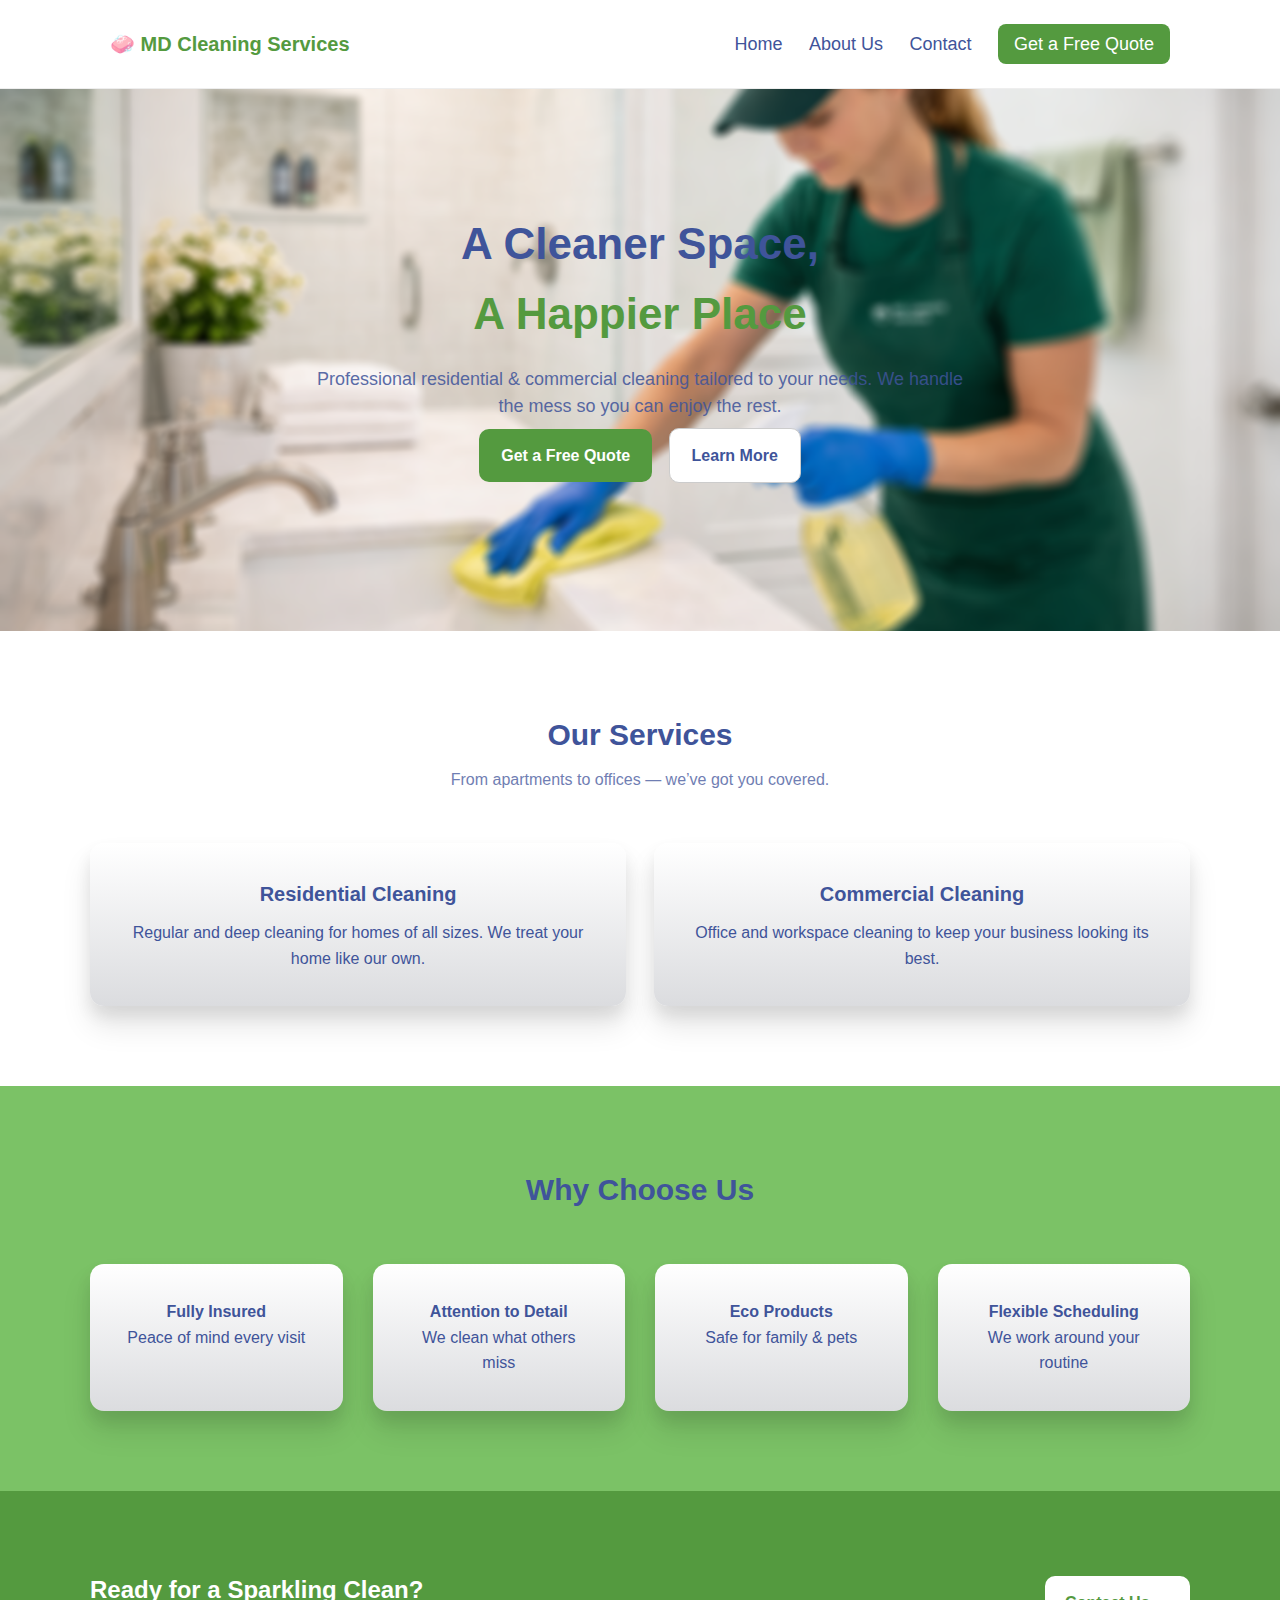
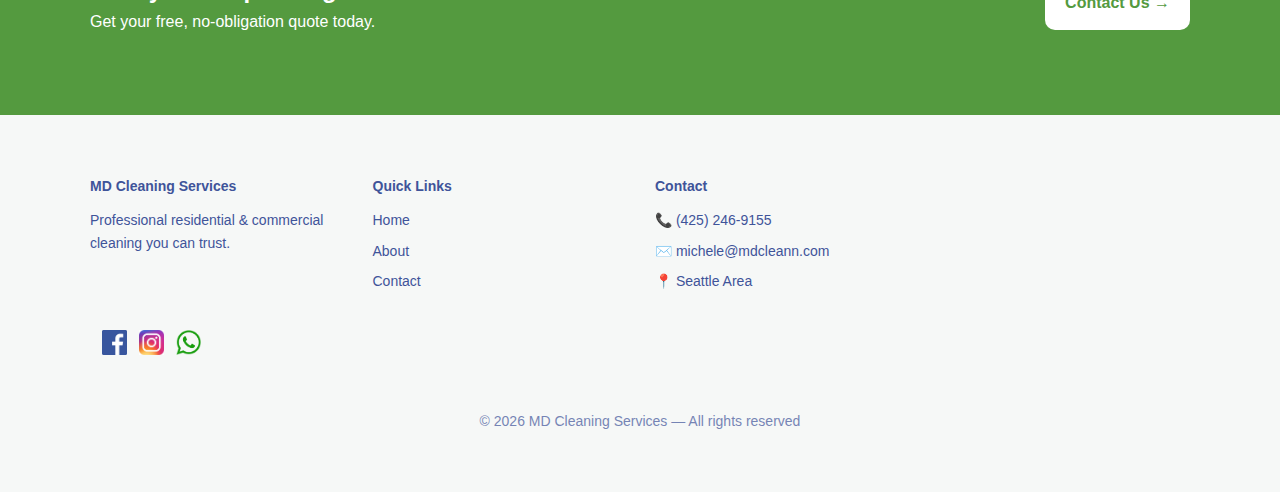
<file: index.html>
<!DOCTYPE html>
<html lang="en">
<head>
    <link rel="stylesheet" href="https://cdnjs.cloudflare.com/ajax/libs/font-awesome/6.5.0/css/all.min.css">
    <meta name="viewport" content="width=device-width, initial-scale=1.0">
<title>MD Cleaning Services</title>
<link rel="stylesheet" href="style.css">
</head>
<body>

<header>
    <div class="header-wrap">
        <div class="logo" >🧼 MD Cleaning Services</div>
        <nav>
            <a href="index.html">Home</a>
            <a href="about.html">About Us</a>
            <a href="contact.html">Contact</a>
            <a class="btn-quote" href="contact.html">Get a Free Quote</a>
        </nav>
    </div>
</header>

<section class="hero">
    <h1>A Cleaner Space,<br><span>A Happier Place</span></h1>

    <p>
        Professional residential & commercial cleaning tailored to your needs.
        We handle the mess so you can enjoy the rest.
    </p>

    <a class="btn btn-primary" href="contact.html">Get a Free Quote</a>
    <a class="btn btn-light" href="about.html">Learn More</a>
</section>

<section class="section">
<div class="container">

    <div class="section-title">
        <h2>Our Services</h2>
        <p>From apartments to offices — we’ve got you covered.</p>
    </div>

    <div class="cards">

        <div class="card">
            <h3>Residential Cleaning</h3>
            <p>
                Regular and deep cleaning for homes of all sizes.
                We treat your home like our own.
            </p>
        </div>

        <div class="card">
            <h3>Commercial Cleaning</h3>
            <p>
                Office and workspace cleaning to keep your business
                looking its best.
            </p>
        </div>

    </div>

</div>
</section>

<section class="section features">
<div class="container">

    <div class="section-title">
        <h2>Why Choose Us</h2>
    </div>

    <div class="feature-grid">

        <div class="card">
            <h4>Fully Insured</h4>
            <p>Peace of mind every visit</p>
        </div>

        <div class="card">
            <h4>Attention to Detail</h4>
            <p>We clean what others miss</p>
        </div>

        <div class="card">
            <h4>Eco Products</h4>
            <p>Safe for family & pets</p>
        </div>

        <div class="card">
            <h4>Flexible Scheduling</h4>
            <p>We work around your routine</p>
        </div>

    </div>

</div>
</section>

<section class="section cta">
<div class="container cta-wrap">

    <div>
        <h2>Ready for a Sparkling Clean?</h2>
        <p>Get your free, no-obligation quote today.</p>
    </div>

    <a href="contact.html">Contact Us →</a>

</div>
</section>

<footer>
<div class="container footer-grid">

    <div>
        <h4>MD Cleaning Services</h4>
        <p>Professional residential & commercial cleaning you can trust.</p>
    </div>

    <div>
        <h4>Quick Links</h4>
        <a href="index.html">Home</a>
        <a href="about.html">About</a>
        <a href="contact.html">Contact</a>
    </div>

    <div>
        <h4>Contact</h4>
        <a href="sms:+14252469155">📞 (425) 246-9155</p>
        <a href="mailto:michele@mdcleann.com">✉️ michele@mdcleann.com</p>
        <a href="">📍 Seattle Area</p>
    </div>

    <div class="social-img">

        <a href="https://www.facebook.com/profile.php?id=61588384644445" class="social instagram">
            <img src="img/facebook.png" alt="">
        </a>
        
        <a href="https://www.instagram.com/mdcleaningservicesseattle/" class="social instagram">
            <img src="img/insta.jpg" alt="">
        </a>
        <a href="https://wa.me/14252469155?text=Hi%20I%20want%20a%20cleaning%20quote" target="_blank" class="social whatsapp">
            <img src="img/wpp.png" alt="">
        </a>
    </div>

</div>

<div class="copy">
© 2026 MD Cleaning Services — All rights reserved
</div>
</footer>

</body>
</html>
</file>
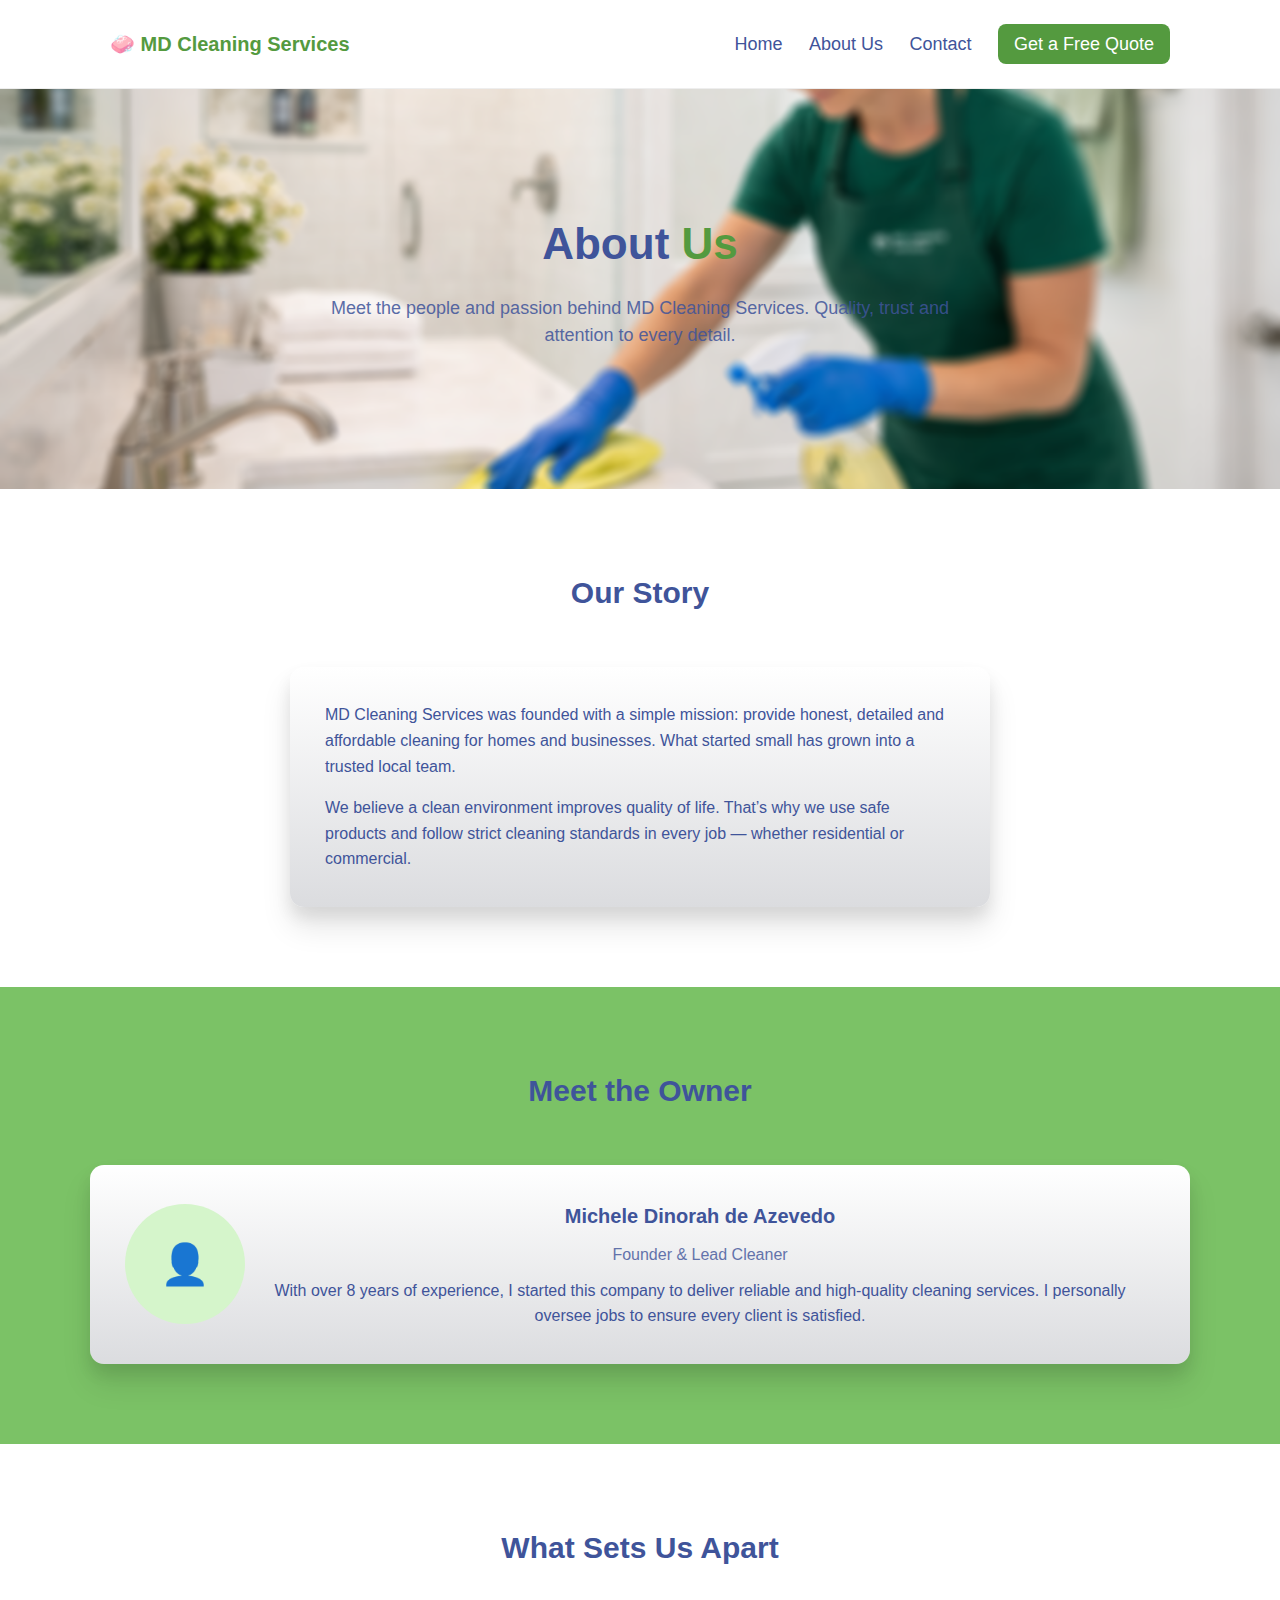
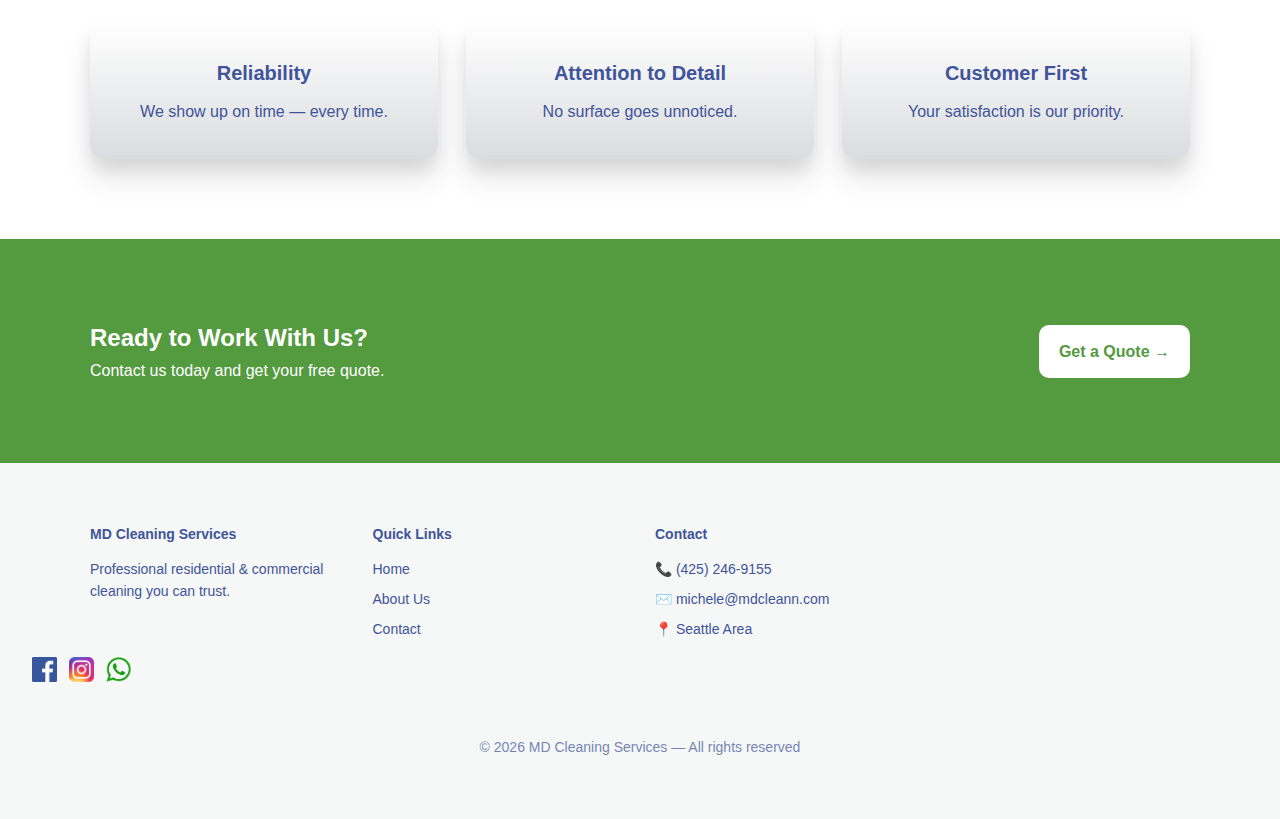
<file: about.html>
<!DOCTYPE html>
<html lang="en">
<head>
    <link rel="stylesheet" href="https://cdnjs.cloudflare.com/ajax/libs/font-awesome/6.5.0/css/all.min.css">
    <meta name="viewport" content="width=device-width, initial-scale=1.0">
<meta charset="UTF-8">
<title>About Us — MD Cleaning Services</title>
<link rel="stylesheet" href="style.css">
</head>
<body>

<header>
    <div class="header-wrap">
        <div class="logo">🧼 MD Cleaning Services</div>
        <nav>
            <a href="index.html">Home</a>
            <a href="about.html">About Us</a>
            <a href="contact.html">Contact</a>
            <a class="btn-quote" href="contact.html">Get a Free Quote</a>
        </nav>
    </div>
</header>

<!-- HERO ABOUT -->
<section class="hero">
    <h1>About <span>Us</span></h1>
    <p>
        Meet the people and passion behind MD Cleaning Services.
        Quality, trust and attention to every detail.
    </p>
</section>

<!-- STORY -->
<section class="section">
<div class="container">

    <div class="section-title">
        <h2>Our Story</h2>
    </div>

    <div class="card" style="max-width:700px; margin:auto; text-align:left;">
        <p style="margin-bottom:16px;">
            MD Cleaning Services was founded with a simple mission:
            provide honest, detailed and affordable cleaning for homes and businesses.
            What started small has grown into a trusted local team.
        </p>

        <p>
            We believe a clean environment improves quality of life.
            That’s why we use safe products and follow strict cleaning standards
            in every job — whether residential or commercial.
        </p>
    </div>

</div>
</section>

<!-- OWNER -->
<section class="section features">
<div class="container">

    <div class="section-title">
        <h2>Meet the Owner</h2>
    </div>

    <div class="card" style="display:flex; gap:px; align-items:center; flex-wrap:wrap;">

        <div style="
            width:120px;
            height:120px;
            border-radius:60px;
            background: var(--green-pastel);
            display:flex;
            align-items:center;
            justify-content:center;
            font-size:40px;">
            👤
        </div>

        <div style="flex:1; min-width:260px;">
            <h3>Michele Dinorah de Azevedo</h3>
            <p style="opacity:.8; margin-bottom:10px;">
                Founder & Lead Cleaner
            </p>

            <p>
                With over 8 years of experience, I started this company
                to deliver reliable and high-quality cleaning services.
                I personally oversee jobs to ensure every client is satisfied.
            </p>
        </div>

    </div>

</div>
</section>

<!-- VALUES -->
<section class="section">
<div class="container">

    <div class="section-title">
        <h2>What Sets Us Apart</h2>
    </div>

    <div class="cards">

        <div class="card">
            <h3>Reliability</h3>
            <p>We show up on time — every time.</p>
        </div>

        <div class="card">
            <h3>Attention to Detail</h3>
            <p>No surface goes unnoticed.</p>
        </div>

        <div class="card">
            <h3>Customer First</h3>
            <p>Your satisfaction is our priority.</p>
        </div>

    </div>

</div>
</section>

<!-- CTA STRIP -->
<section class="section cta">
<div class="container cta-wrap">

    <div>
        <h2>Ready to Work With Us?</h2>
        <p>Contact us today and get your free quote.</p>
    </div>

    <a href="contact.html">Get a Quote →</a>

</div>
</section>

<footer>
<div class="container footer-grid">

    <div>
        <h4>MD Cleaning Services</h4>
        <p>Professional residential & commercial cleaning you can trust.</p>
    </div>

    <div>
        <h4>Quick Links</h4>
        <a href="index.html">Home</a>
        <a href="about.html">About Us</a>
        <a href="contact.html">Contact</a>
    </div>

    <div>
        <h4>Contact</h4>
        <a href="sms:+14252469155">📞 (425) 246-9155</p>
        <a href="mailto:michele@mdcleann.com">✉️ michele@mdcleann.com</p>
        <a href="">📍 Seattle Area</p>
    </div>

</div>

 <div class="social-img">

        <a href="https://www.facebook.com/profile.php?id=61588384644445" class="social instagram">
            <img src="img/facebook.png" alt="">
        </a>
        
        <a href="https://www.instagram.com/mdcleaningservicesseattle/" class="social instagram">
            <img src="img/insta.jpg" alt="">
        </a>
        <a href="https://wa.me/14252469155?text=Hi%20I%20want%20a%20cleaning%20quote" target="_blank" class="social whatsapp">
            <img src="img/wpp.png" alt="">
        </a>
    </div>

</div>

<div class="copy">
© 2026 MD Cleaning Services — All rights reserved
</div>
</footer>

</body>
</html>
</file>
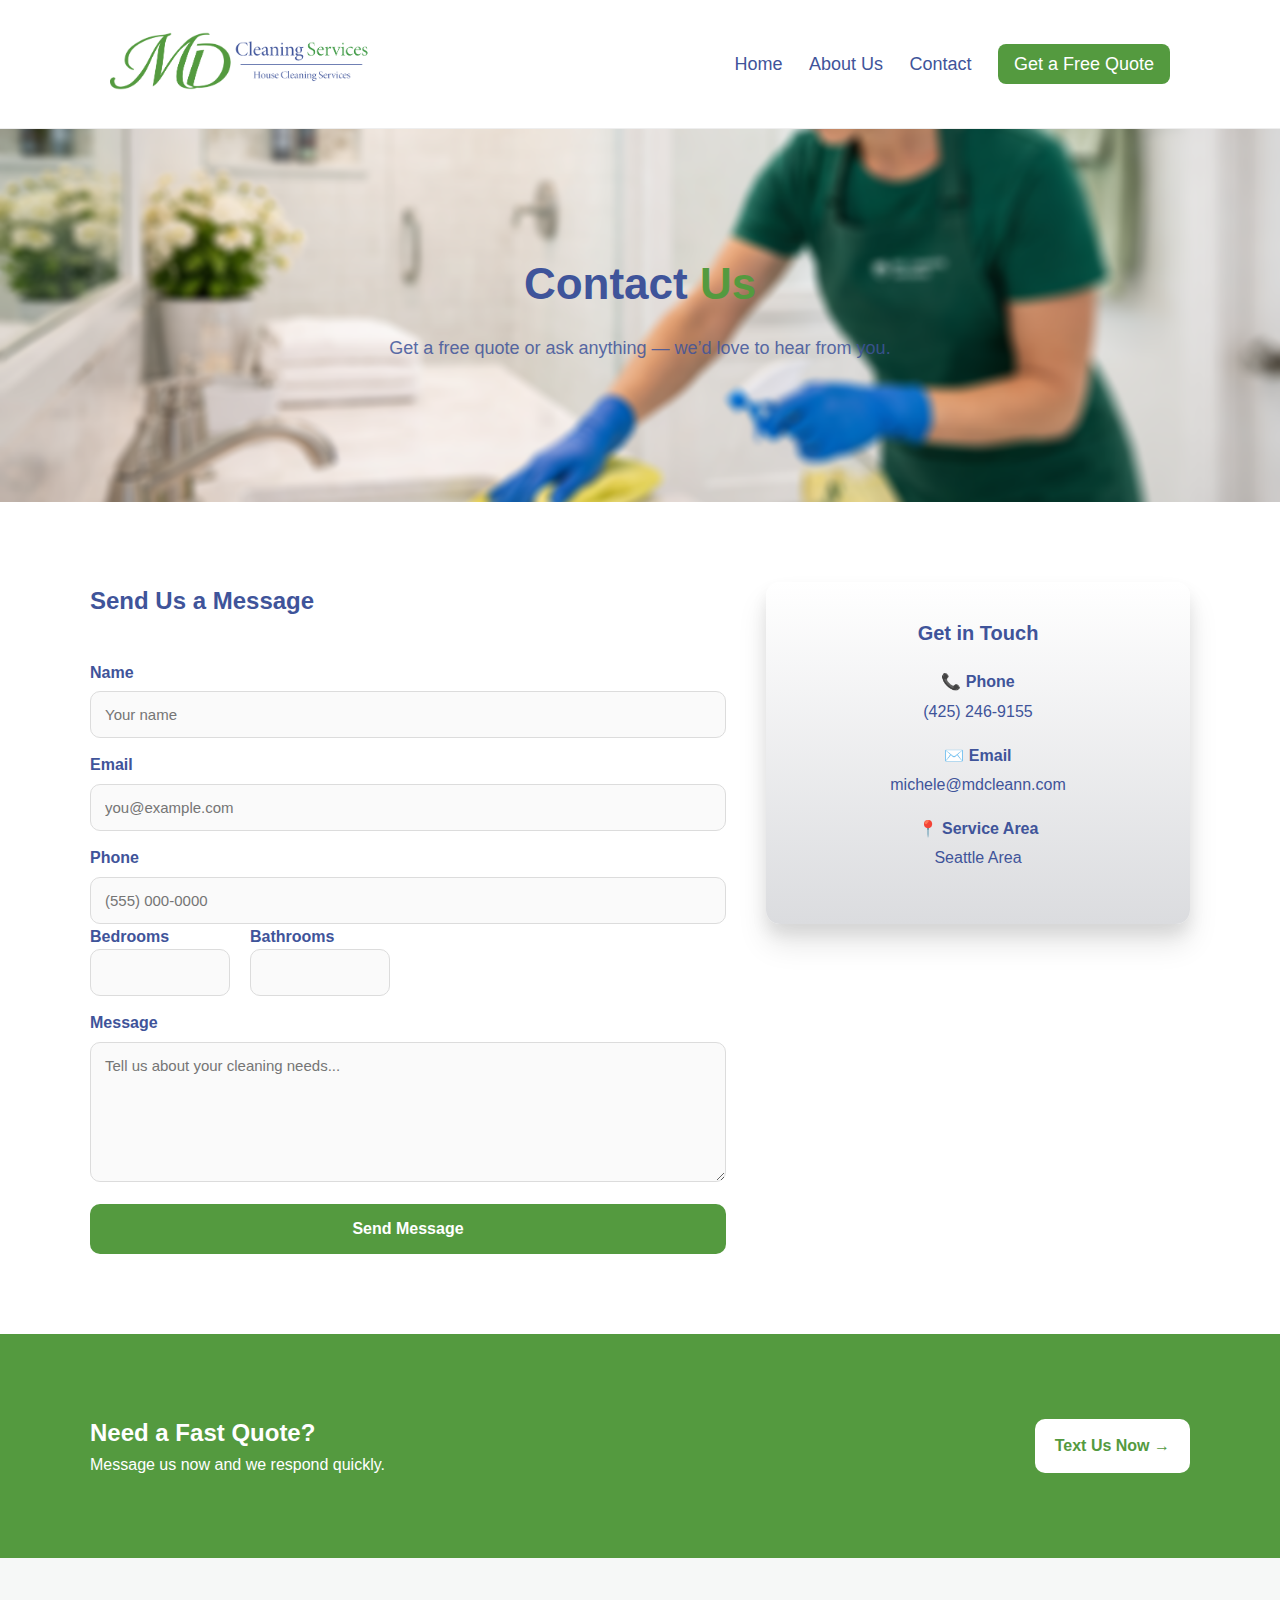
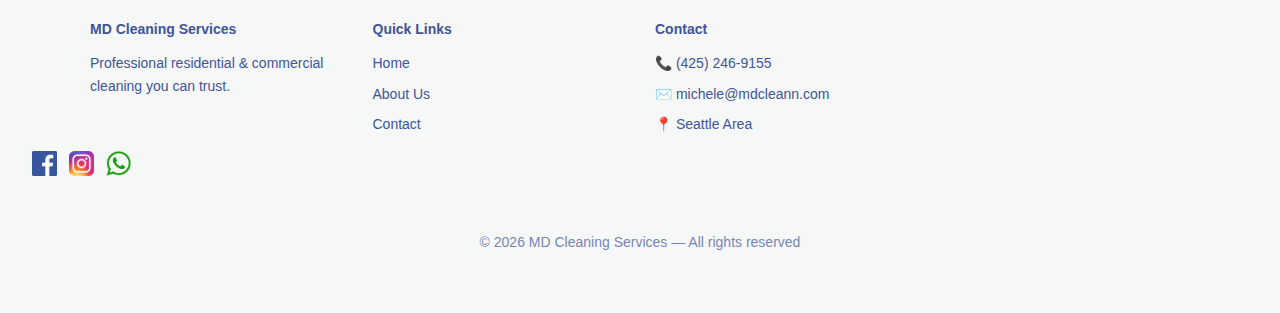
<file: contact.html>
<!DOCTYPE html>
<html lang="en">
<head>
    <link rel="stylesheet" href="https://cdnjs.cloudflare.com/ajax/libs/font-awesome/6.5.0/css/all.min.css">
    <meta name="viewport" content="width=device-width, initial-scale=1.0">
<meta charset="UTF-8">
<title>Contact — MD Cleaning Services</title>
<link rel="stylesheet" href="style.css">
</head>
<body>

<header>
    <div class="header-wrap">
        <div class="logo" >
            <img src="img/logo.png" alt="MD Cleaning Services">
        </div>
        <nav>
            <a href="index.html">Home</a>
            <a href="about.html">About Us</a>
            <a href="contact.html">Contact</a>
            <a class="btn-quote" href="#">Get a Free Quote</a>
        </nav>
    </div>
</header>

<!-- HERO -->
<section class="hero">
    <h1>Contact <span>Us</span></h1>
    <p>
        Get a free quote or ask anything —
        we’d love to hear from you.
    </p>
</section>

<!-- CONTACT SECTION -->
<section class="section">
<div class="container contact-grid">

    <!-- FORM -->
    <div>
        <h2 style="margin-bottom:25px;">Send Us a Message</h2>

        <form class="contact-form"
              action="https://formspree.io/f/mvzbaekk"
              method="POST">

            <label>Name</label>
            <input type="text" name="name" placeholder="Your name" required>

            <label>Email</label>
            <input type="email" name="email" placeholder="you@example.com" required>

            <label>Phone</label>
            <input type="tel" name="phone" placeholder="(555) 000-0000" required>

            <div class="form-row">
                <div class="field-small">
            <label>Bedrooms</label>
            <input type="number" name="bedroom" min="0" step="1" required>
            </div>

            <div class="field-small">
            <label>Bathrooms</label>
            <input type="number" name="bathroom" min="0" step="1" required>
            </div>
            </div>
            
            <label>Message</label>
            <textarea name="message" placeholder="Tell us about your cleaning needs..." required></textarea>
            
            <button type="submit">Send Message</button>
            
        </form>
    </div>

    <!-- INFO CARD -->
    <div class="card contact-card">

        <h3 style="margin-bottom:20px;">Get in Touch</h3>

        <div class="contact-item">
            <strong>📞 Phone</strong>
            <p>(425) 246-9155</p>
        </div>

        <div class="contact-item">
            <strong>✉️ Email</strong>
            <p>michele@mdcleann.com</p>
        </div>

        <div class="contact-item">
            <strong>📍 Service Area</strong>
            <p>Seattle Area</p>
        </div>

    </div>

</div>
</section>

<!-- CTA -->
<section class="section cta">
<div class="container cta-wrap">

    <div>
        <h2>Need a Fast Quote?</h2>
        <p>Message us now and we respond quickly.</p>
    </div>

    <a href="sms:+14252469155">Text Us Now →</a>

</div>
</section>

<footer>
<div class="container footer-grid">

    <div>
        <h4>MD Cleaning Services</h4>
        <p>Professional residential & commercial cleaning you can trust.</p>
    </div>

    <div>
        <h4>Quick Links</h4>
        <a href="index.html">Home</a>
        <a href="about.html">About Us</a>
        <a href="contact.html">Contact</a>
    </div>

    <div>
        <h4>Contact</h4>
        <a href="sms:+14252469155">📞 (425) 246-9155</p>
        <a href="mailto:michele@mdcleann.com">✉️ michele@mdcleann.com</p>
        <a href="">📍 Seattle Area</p>
    </div>

</div>

 <div class="social-img">

        <a href="https://www.facebook.com/profile.php?id=61588384644445" class="social instagram">
            <img src="img/facebook.png" alt="">
        </a>
        
        <a href="https://www.instagram.com/mdcleaningservicesseattle/" class="social instagram">
            <img src="img/insta.jpg" alt="">
        </a>
        <a href="https://wa.me/14252469155?text=Hi%20I%20want%20a%20cleaning%20quote" target="_blank" class="social whatsapp">
            <img src="img/wpp.png" alt="">
        </a>
    </div>

</div>

<div class="copy">
© 2026 MD Cleaning Services — All rights reserved
</div>
</footer>

</body>
</html>
</file>
<file: style.css>
/* RESET */
* {
    margin: 0;
    padding: 0;
    box-sizing: border-box;
    font-family: "Segoe UI", Arial, sans-serif;
}

:root {
    --green-main: #2f7d5c;
    --green-soft: #e6f3ec;
    --green-pastel: #cfe8db;
    --text-dark: #1f2d26;
    --gray-soft: #f6f8f7;
}

body {
    color: var(--text-dark);
    background: white;
}

/* HEADER STICKY */
header {
    position: sticky;
    top: 0;
    background: white;
    z-index: 999;
    border-bottom: 10px solid #ffffff;

}

.header-wrap {
    max-width: 1100px;
    margin: auto;
    padding: 28px 20px;
    display: flex;
    justify-content: space-between;
    align-items: center;

}

.logo {
    display: flex;
    align-items: center;
    gap: 10px;
    font-weight: bold;
    font-size: 20px;
    color: var(--green-main);
}

.logo img{
    height: 32px;
    width: auto;
}

nav a {
    margin-left: 20px;
    text-decoration: none;
    color: var(--text-dark);
    font-weight: 500;
}

.btn-quote {
    background: var(--green-main);
    color: white;
    padding: 10px 16px;
    border-radius: 8px;
}

/* HERO */
.hero {
    background:
    linear-gradient(rgba(255,255,255,0.75), rgba(255,255,255,0.75));
    background-image: url(../img/mainimg.png);
    background-size: cover;
    background-position: center;
    background-repeat: no-repeat;
    text-align: center;
    padding: 120px 20px 140px;
}

.hero h1 {
    font-size: 44px;
    margin-bottom: 20px;
}

.hero span {
    color: var(--green-main);
}

.hero p {
    max-width: 600px;
    margin: auto;
    margin-bottom: 30px;
    font-size: 18px;
    line-height: 1.5;
}

.btn {
    padding: 14px 22px;
    border-radius: 10px;
    text-decoration: none;
    display: inline-block;
    margin: 5px;
}

.btn-primary {
    background: var(--green-main);
    color: white;
}

.btn-light {
    background: white;
    border: 1px solid #ccc;
}

/* SECTION BASE */
.section {
    padding: 80px 20px;
}

.container {
    max-width: 1100px;
    margin: auto;
}

/* SERVICES */
.section-title {
    text-align: center;
    margin-bottom: 50px;
}

.cards {
    display: grid;
    grid-template-columns: repeat(auto-fit, minmax(260px, 1fr));
    gap: 30px;
}

.card {
    background: rgb(15, 14, 14);
    padding: 30px;
    border-radius: 14px;
    box-shadow: 0 8px 20px rgba(0,0,0,0.05);
    text-align: center;
}

.card h3 {
    margin-bottom: 10px;
}

/* WHY CHOOSE */
.features {
    background: var(--green-soft);
}

.feature-grid {
    display: grid;
    grid-template-columns: repeat(auto-fit, minmax(220px,1fr));
    gap: 30px;
    text-align: center;
}

/* CTA STRIP */
.cta {
    background: var(--green-main);
    color: white;
}

.cta-wrap {
    display: flex;
    justify-content: space-between;
    align-items: center;
    gap: 20px;
    flex-wrap: wrap;
}

.cta a {
    background: white;
    color: var(--green-main);
    padding: 12px 18px;
    border-radius: 10px;
    text-decoration: none;
    font-weight: bold;
}

/* FOOTER */
footer {
    background: var(--gray-soft);
    padding: 60px 20px;
    font-size: 14px;
}

.footer-grid {
    display: grid;
    grid-template-columns: repeat(auto-fit, minmax(240px,1fr));
    gap: 30px;
}

footer h4 {
    margin-bottom: 12px;
}

footer a {
    display: block;
    margin-bottom: 8px;
    text-decoration: none;
    color: var(--text-dark);
}

.copy {
    text-align: center;
    margin-top: 40px;
    opacity: 0.7;
}

/* RESET */
* {
    margin: 0;
    padding: 0;
    box-sizing: border-box;
    font-family: "Segoe UI", Arial, sans-serif;
}

:root {
    --green-main: #549a3f;
    --green-soft: #7bc266;
    --green-pastel: #d5f5cb;
    --text-dark: #3f549a;
    --gray-soft: #f6f8f7;
}

body {
    color: var(--text-dark);
    background: white;
    line-height: 1.6;
}

/* ================= HEADER ================= */

header {
    position: sticky;
    top: 0;
    background: white;
    z-index: 999;
    border-bottom: 1px solid #eee;
}

.header-wrap {
    max-width: 1100px;
    margin: auto;
    padding: 28px 20px;
    display: flex;
    justify-content: space-between;
    align-items: center;
}

.logo {
   display: flex;
    align-items: center;
    gap: 10px;
    font-weight: bold;
    font-size: 20px;
    color: var(--green-main);
}

.logo img{
    height: 72px;
    width: auto;
}
nav a {
    margin-left: 22px;
    text-decoration: none;
    color: var(--text-dark);
    font-weight: 500;
    font-size: 18px;
}

nav a:hover {
    color: var(--green-main);
}

.btn-quote {
    background: var(--green-main);
    color: white !important;
    padding: 10px 16px;
    border-radius: 8px;
}

/* ================= HERO ================= */

.hero {
    background:
    linear-gradient(rgba(255,255,255,0.75), rgba(255,255,255,0.75));
    background-image: url(../img/mainimg1.png);
    background-size: cover;
    background-position: center;
    background-repeat: no-repeat;
    text-align: center;
    padding: 120px 20px 140px;
}

.hero h1 {
    font-size: 44px;
    margin-bottom: 16px;
}

.hero span {
    color: var(--green-main);
}

.hero p {
    max-width: 650px;
    margin: auto;
    font-size: 18px;
    opacity: .85;
}

/* ================= BUTTONS ================= */

.btn {
    padding: 14px 22px;
    border-radius: 10px;
    text-decoration: none;
    display: inline-block;
    margin: 8px 6px;
    font-weight: 600;
}

.btn-primary {
    background: var(--green-main);
    color: white;
}

.btn-light {
    background: white;
    border: 1px solid #ccc;
    color: var(--text-dark);
}

/* ================= SECTIONS ================= */

.section {
    padding: 80px 20px;
}

.container {
    max-width: 1100px;
    margin: auto;
}

.section-title {
    text-align: center;
    margin-bottom: 50px;
}

.section-title h2 {
    font-size: 30px;
    margin-bottom: 8px;
}

.section-title p {
    opacity: .75;
}

/* ================= CARDS ================= */

.cards {
    display: grid;
    grid-template-columns: repeat(auto-fit, minmax(260px, 1fr));
    gap: 28px;
}

.card {
    background: linear-gradient(
        180deg,
        #ffffff 0%,
        #dbdcdf 100%
    );
    border-radius: 24px;
    box-shadow:
        0 20px 30px rgba(0,0,0,0.10),
        0 10px 16px rgba(0,0,0,0.08);
    padding: 35px;
    border-radius: 14px;
    
}

.card h3 {
    margin-bottom: 10px;
    font-size: 20px;
}

/* ================= FEATURES STRIP ================= */

.features {
    background: var(--green-soft);
}

/* ================= FEATURE GRID ================= */

.feature-grid {
    display: grid;
    grid-template-columns: repeat(auto-fit, minmax(220px,1fr));
    gap: 30px;
    text-align: center;
}

/* ================= OWNER BLOCK ================= */

.owner-flex {
    display: flex;
    gap: 30px;
    align-items: center;
    flex-wrap: wrap;
}

.owner-avatar {
    width: 120px;
    height: 120px;
    border-radius: 60px;
    background: var(--green-pastel);
    display: flex;
    align-items: center;
    justify-content: center;
    font-size: 42px;
}

/* ================= CTA ================= */

.cta {
    background: var(--green-main);
    color: white;
}

.cta-wrap {
    display: flex;
    justify-content: space-between;
    align-items: center;
    gap: 30px;
    flex-wrap: wrap;
}

.cta a {
    background: white;
    color: var(--green-main);
    padding: 14px 20px;
    border-radius: 10px;
    text-decoration: none;
    font-weight: bold;
}

/* ================= FOOTER ================= */

footer {
    background: var(--gray-soft);
    padding: 60px 20px;
    font-size: 14px;
}

.footer-grid {
    display: grid;
    grid-template-columns: repeat(auto-fit, minmax(240px,1fr));
    gap: 30px;
}

footer h4 {
    margin-bottom: 12px;
}

footer a {
    display: block;
    margin-bottom: 8px;
    text-decoration: none;
    color: var(--text-dark);
}

footer a:hover {
    color: var(--green-main);
}

.copy {
    text-align: center;
    margin-top: 40px;
    opacity: 0.7;
}

/* ================= RESPONSIVE ================= */

@media (max-width: 700px) {

    nav {
        display: none;
    }

    .hero h1 {
        font-size: 32px;
    }

    .cta-wrap {
        text-align: center;
        justify-content: center;
    }

}

/* ================= CONTACT PAGE ================= */

.contact-grid {
    display: grid;
    grid-template-columns: 1.2fr 0.8fr;
    gap: 40px;
}

.contact-form {
    display: flex;
    flex-direction: column;
}

.contact-form label {
    font-weight: 600;
    margin-bottom: 6px;
    margin-top: 14px;
}

.form-row {
    display: flex;
    gap: 20px;
    align-items: flex-start;
    flex-wrap: wrap;
}

.field-small {
    flex: 0 0 140px;
}

.field-small input {
    width: 100%;
}

.field-message{
    flex: 1 1 320px;
    min-width: 260px;
}

.contact-form input,
.contact-form textarea {
    width: 100%;
    padding: 14px;
    border-radius: 10px;
    border: 1px solid #dcdcdc;
    font-size: 15px;
    background: #fafafa;
    box-sizing: border-box;
}

.contact-form textarea {
    min-height: 140px;
    resize: vertical;
}

.contact-form input:focus,
.contact-form textarea:focus {
    outline: none;
    border-color: var(--green-main);
    background: white;
}

.contact-form button {
    margin-top: 22px;
    padding: 16px;
    border: none;
    border-radius: 10px;
    background: var(--green-main);
    color: white;
    font-size: 16px;
    font-weight: bold;
    cursor: pointer;
}

.contact-form button:hover {
    opacity: .9;
}

.contact-card {
    height: fit-content;
}

.contact-item {
    margin-bottom: 18px;
}

.contact-item strong {
    display: block;
    margin-bottom: 4px;
}

/* RESPONSIVE CONTACT */

@media (max-width: 900px) {
    .contact-grid {
        grid-template-columns: 1fr;
    }
}

.social-img{
    display: flex;
    gap: 12px;
    align-items: center;
}

.social-img img{
    width: 25px;
    height: 25px;
    object-fit: contain;
    transition: 0.25s;
}

/* hover effect */
.social-img a:hover img{
    transform: scale(1.15);
    opacity: 0.85;
}

/* ================= RESPONSIVE PATCH (KEEP DESKTOP SAME) ================= */

/* Make containers breathe on small screens */
@media (max-width: 1024px) {
  .container,
  .header-wrap {
    padding-left: 18px;
    padding-right: 18px;
  }
}

/* Tablet */
@media (max-width: 900px) {

  /* Header: stack logo + nav if it gets tight */
  .header-wrap {
    flex-wrap: wrap;
    gap: 12px;
  }

  nav a {
    margin-left: 14px;
  }

  /* Hero: reduce spacing */
  .hero {
    padding: 90px 18px 100px;
  }

  .hero h1 {
    font-size: 36px;
    line-height: 1.15;
  }

  .hero p {
    font-size: 16px;
  }

  /* CTA: center items nicely */
  .cta-wrap {
    justify-content: center;
    text-align: center;
  }

  /* Contact already stacks at 900px (you have it) */
  .contact-card {
    justify-self: stretch;
  }
}

/* Phone */
@media (max-width: 700px) {

  /* Don’t hide nav completely unless you want that.
     You currently have: nav { display:none; }
     If you WANT to keep it hidden, leave your rule.
     If you want links visible, comment your rule and use wrap: */
  nav {
    display: flex;
    flex-wrap: wrap;
    gap: 10px;
    justify-content: center;
    width: 100%;
  }

  nav a {
    margin-left: 0;
  }

  .btn-quote {
    padding: 10px 14px;
  }

  /* Header layout */
  .header-wrap {
    justify-content: center;
    text-align: center;
  }

  /* Hero */
  .hero {
    padding: 75px 16px 85px;
  }

  .hero h1 {
    font-size: 30px;
  }

  .btn {
    width: 100%;
    max-width: 420px;
  }

  /* Cards spacing */
  .section {
    padding: 60px 16px;
  }

  .cards {
    gap: 18px;
  }

  /* Owner block */
  .owner-flex {
    justify-content: center;
    text-align: center;
  }

  /* Contact form: stack bedrooms/bathrooms */
  .form-row {
    flex-direction: column;
    gap: 14px;
  }

  .field-small {
    flex: 1 1 auto;
    width: 100%;
  }

  /* Center submit button */
  .contact-form button {
    width: 100%;
    max-width: 420px;
    margin-left: auto;
    margin-right: auto;
  }

  /* Footer */
  footer {
    padding: 50px 16px;
  }
}

/* Small phones */
@media (max-width: 420px) {
  .hero h1 {
    font-size: 26px;
  }

  .section-title h2 {
    font-size: 24px;
  }

  .card {
    padding: 22px;
  }

  .contact-form input,
  .contact-form textarea {
    padding: 12px;
  }
}

/* Make all images responsive (safe global rule) */
img {
  max-width: 100%;
  height: auto;
}
</file>
